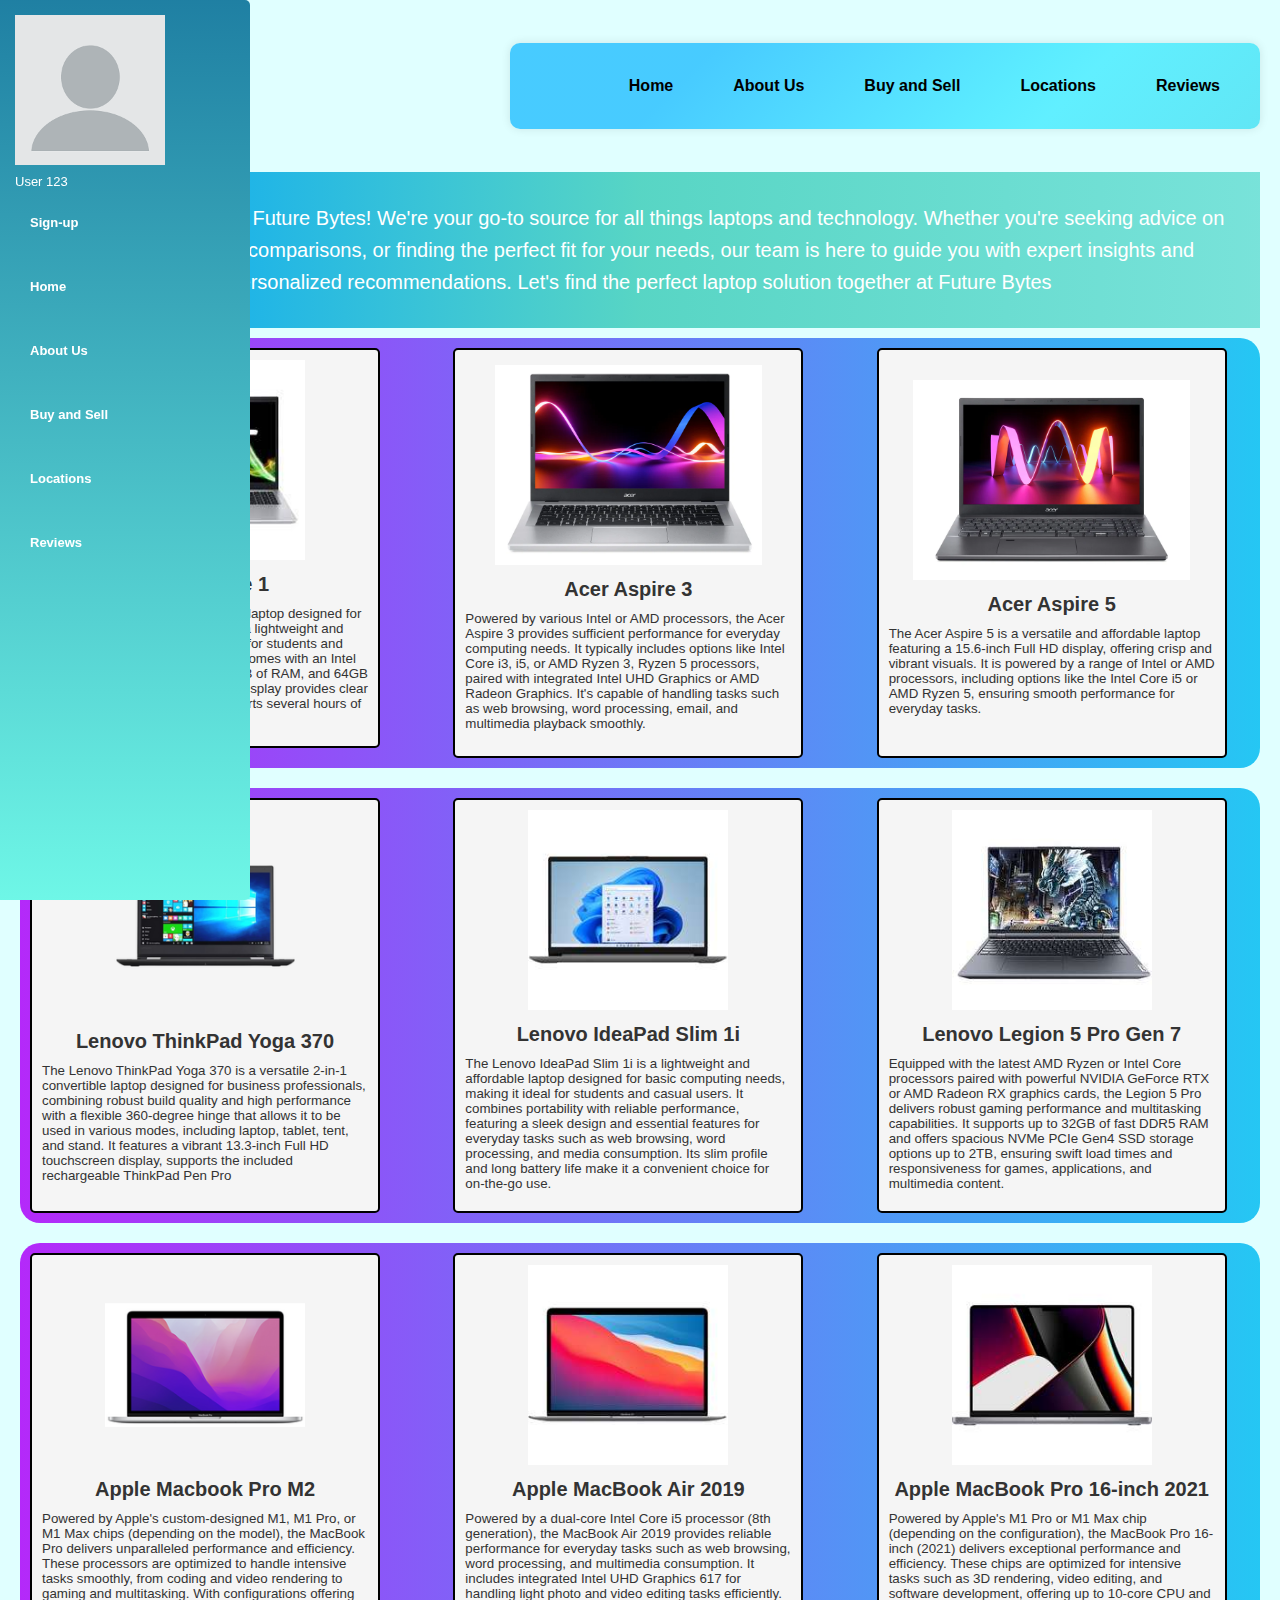
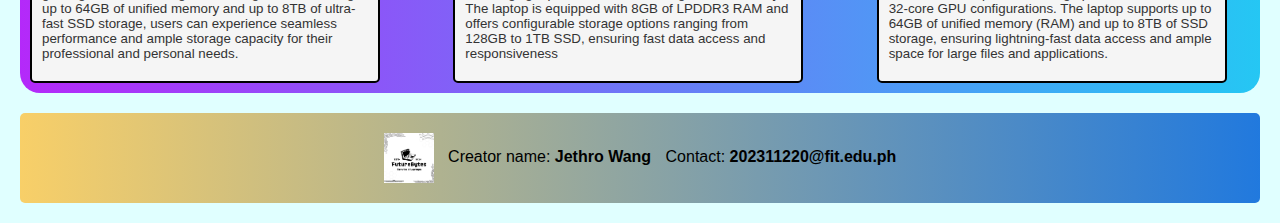
<file: index.html>
<!DOCTYPE html>
<html lang="en">
<head>
    <meta charset="UTF-8">
    <meta name="viewport" content="width=device-width, initial-scale=1.0">
    <title>Future Bytes</title>
    <link rel="stylesheet" href="style.css">
</head>
<body>
    <div id="wrapper-div">
        <header id="main-div">
            <div id="logo-div">
                <a href="https://jethrowang43.github.io/FINALEXAM/">
                    <img src="logo.png" alt="Laptop Logo">
                </a>
            </div>

           
            <nav id="nav-div">
                <a href="https://jethrowang43.github.io/FINALEXAM/">Home</a>
                <a href="ABOUTUS.html">About Us</a>
                <a href="BNS.html">Buy and Sell</a>
                <a href="LOCATION.html">Locations</a>
                <a href="REVIEW.html">Reviews</a>
            </nav>
        </header>

        <header id="head-div">
            <p>Hello and welcome to Future Bytes! We're your go-to source for all things laptops and technology. Whether you're seeking advice on the latest models, comparisons, or finding the perfect fit for your needs, our team is here to guide you with expert insights and personalized recommendations. Let's find the perfect laptop solution together at Future Bytes</p>
        </header>

        <main id="main1-div">

            
            <div id="sidebar-div" class="sidenav">
                <img id="userB" src="Buser.png" alt="User Image">
                <p>User 123</p>
                <a href="SIGNUP.html">Sign-up</a>
                <a href="https://jethrowang43.github.io/FINALEXAM/">Home</a>
                <a href="ABOUTUS.html">About Us</a>
                <a href="BNS.html">Buy and Sell</a>
                <a href="LOCATION.html">Locations</a>
                <a href="REVIEW.html">Reviews</a>
            </div>
            
        
            <section id="content-div">
                <div id="box1-div">
           

                        <button id="product1-button">
                            <div class="product-info">
                                <img src="aspire1new.jpg" alt="Acer Aspire 1">
                                <h2>Acer Aspire 1</h2>
                                <p>The Acer Aspire 1 is an entry-level laptop designed for basic computing tasks. It features a lightweight and portable design, making it suitable for students and casual users. The laptop typically comes with an Intel Celeron or Pentium processor, 4GB of RAM, and 64GB of eMMC storage. Its 14-inch HD display provides clear visuals, while the battery life supports several hours of use on a single charge.</p>
                                <img src="aspire1new.jpg" alt="Product Image" class="hidden">
                                <h2 class="hidden">Acer Aspire 1</h2>
                                <p class="hidden">Prices Ranges</p>
                                <p class="hidden">10,000 PHP to 20,000 PHP</p>
                                <p class="hidden">Specs</p>
                               <p class="hidden">14-inch HD</p>
                                <p class="hidden">4GB of RAM</p>
                                <p class="hidden">64GB of eMMC storage</p>
                            </div>
                        </button>
                        
                        

               
                 
                        <button id="product2-button">
                            <div class="product-info">
                            <img id="acer3" src="Acer Aspire 3.png" alt="Acer Aspire 3">
                            <h2>Acer Aspire 3</h2>
                            <p>Powered by various Intel or AMD processors, the Acer Aspire 3 provides sufficient performance for everyday computing needs. It typically includes options like Intel Core i3, i5, or AMD Ryzen 3, Ryzen 5 processors, paired with integrated Intel UHD Graphics or AMD Radeon Graphics. It's capable of handling tasks such as web browsing, word processing, email, and multimedia playback smoothly.</p>
                                <img id="acer3" src= "Acer Aspire 3.png" alt="Product Image" class="hidden">
                                <h2 class="hidden">Acer Aspire 3</h2>
                                <p class="hidden">Prices Ranges</p>
                                <p class="hidden">15,000 PHP to 30,000 PHP</p>
                                <p class="hidden">Specs</p>
                                <p class="hidden">AMD Ryzen or Intel Core i3 to i7</p>
                                <p class="hidden">4GB to 8GB of RAM</p>
                                <p class="hidden">128GB to 512GB SSD</p>
                                
                            </div>
                        </button>
                   

                    
                        <button id="product3-button">
                            <div class="product-info">
                            <img src="Acer Aspire 5.png" alt="Acer Aspire 5">
                            <h2>Acer Aspire 5</h2>
                            <p>The Acer Aspire 5 is a versatile and affordable laptop featuring a 15.6-inch Full HD display, offering crisp and vibrant visuals. It is powered by a range of Intel or AMD processors, including options like the Intel Core i5 or AMD Ryzen 5, ensuring smooth performance for everyday tasks.</p>
                            <img id="acer3" src= "Acer Aspire 5.png" alt="Product Image" class="hidden">
                                <h2 class="hidden">Acer Aspire 5</h2>
                                <p class="hidden">Prices Ranges</p>
                                <p class="hidden">25,000 PHP to 40,000 PHP</p>
                                <p class="hidden">Specs</p>
                                <p class="hidden">Intel Core i5, i7, or AMD Ryzen 5</p>
                                <p class="hidden"> 8GB to 16GB</p>
                                <p class="hidden"> 256GB to 512GB SSD</p>
                            </div>
                        </button>
                    
                </div>
                
                <div id="bottom-box">
                    <button id="product4-button">
                        <div class="product-info">
                        <img src="Lenovotp370.png" alt="Lenovo ThinkPad Yoga 370">
                        <h2>Lenovo ThinkPad Yoga 370</h2>
                        <p>The Lenovo ThinkPad Yoga 370 is a versatile 2-in-1 convertible laptop designed for business professionals, combining robust build quality and high performance with a flexible 360-degree hinge that allows it to be used in various modes, including laptop, tablet, tent, and stand. It features a vibrant 13.3-inch Full HD touchscreen display, supports the included rechargeable ThinkPad Pen Pro </p>
                        <img src="Lenovotp370.png"  alt="Product Image" class="hidden">
                        <h2 class="hidden">Lenovo ThinkPad Yoga 370</h2>
                        <p class="hidden">Prices Ranges</p>
                        <p class="hidden">19,418.00 PHP to 34,880.00 PHP</p>
                        <p class="hidden">Specs</p>
                        <p class="hidden">Intel Core i5, i7, or AMD Ryzen 5, Ryzen 7 </p>
                        <p class="hidden">8GB to 16GB of RAM</p>
                        <p class="hidden"> 256GB to 512GB SSD</p>
                    </div>
                    </button>

                    <button id="product5-button">
                        <div class="product-info">
                        <img src="Lenovoip1i.jpg" alt="Lenovo IdeaPad Slim 1i">
                        <h2>Lenovo IdeaPad Slim 1i</h2>
                        <p>The Lenovo IdeaPad Slim 1i is a lightweight and affordable laptop designed for basic computing needs, making it ideal for students and casual users. It combines portability with reliable performance, featuring a sleek design and essential features for everyday tasks such as web browsing, word processing, and media consumption. Its slim profile and long battery life make it a convenient choice for on-the-go use.</p>
                        <img src="Lenovoip1i.jpg"  alt="Product Image" class="hidden">
                        <h2 class="hidden">Lenovo IdeaPad Slim 1i</h2>
                        <p class="hidden">Prices Ranges</p>
                        <p class="hidden">9,314.32 PHP to 25,000.00 PHP</p>
                        <p class="hidden">Specs</p>
                        <p class="hidden">Intel Celeron N4020 or Intel Pentium Silver N5030 </p>
                        <p class="hidden">4GB or 8GB DDR4 of RAM</p>
                        <p class="hidden"> 64GB eMMC, 128GB SSD, or 256GB SSD</p>
                    </div>
                    </button>

                    <button id="product6-button">
                        <div class="product-info">
                        <img src="Lenovo5pg7.jpg" alt="Lenovo Legion 5 Pro Gen 7">
                        <h2>Lenovo Legion 5 Pro Gen 7</h2>
                        <p>Equipped with the latest AMD Ryzen or Intel Core processors paired with powerful NVIDIA GeForce RTX or AMD Radeon RX graphics cards, the Legion 5 Pro delivers robust gaming performance and multitasking capabilities. It supports up to 32GB of fast DDR5 RAM and offers spacious NVMe PCIe Gen4 SSD storage options up to 2TB, ensuring swift load times and responsiveness for games, applications, and multimedia content.</p>
                        <img src="Lenovo5pg7.jpg"  alt="Product Image" class="hidden">
                        <h2 class="hidden">Lenovo Legion 5 Pro Gen 7</h2>
                        <p class="hidden">Prices Ranges</p>
                        <p class="hidden">75,000 PHP to 150,000 PHP</p>
                        <p class="hidden">Specs</p>
                        <p class="hidden">Up to AMD Ryzen 9 6900HX or Intel Core i9-12900H </p>
                        <p class="hidden">Up to 32GB DDR5 of RAM</p>
                        <p class="hidden">Up to 2TB SSD (NVMe PCIe Gen4)</p>
                        </div>
                    </button>

                </div>

                <div id="bottom-box">
                    
                    <button id="product7-button">
                        <div class="product-info">
                        <img src="APPLEprom2.png" alt="Apple Macbook Pro M2 ">
                        <h2>Apple Macbook Pro M2 </h2>
                        <p>Powered by Apple's custom-designed M1, M1 Pro, or M1 Max chips (depending on the model), the MacBook Pro delivers unparalleled performance and efficiency. These processors are optimized to handle intensive tasks smoothly, from coding and video rendering to gaming and multitasking. With configurations offering up to 64GB of unified memory and up to 8TB of ultra-fast SSD storage, users can experience seamless performance and ample storage capacity for their professional and personal needs.</p>
                        <img src="APPLEprom2.png"  alt="Product Image" class="hidden">
                        <h2 class="hidden">Apple Macbook Pro M2 </h2>
                        <p class="hidden">Prices Ranges</p>
                        <p class="hidden">56,990.00 PHP to 60,000 PHP</p>
                        <p class="hidden">Specs</p>
                        <p class="hidden">M1, M1 Pro, or M1 Max chips </p>
                        <p class="hidden">8GB to 64GB of RAM</p>
                        <p class="hidden">U 256GB to 8TB SSD storage</p>
                        </div>
                    </button>

                     <button id="product8-button">
                        <div class="product-info">
                        <img src="APPLEmbair2019.jpg" alt="Apple MacBook Air 2019 ">
                        <h2>Apple MacBook Air 2019 </h2>
                        <p>Powered by a dual-core Intel Core i5 processor (8th generation), the MacBook Air 2019 provides reliable performance for everyday tasks such as web browsing, word processing, and multimedia consumption. It includes integrated Intel UHD Graphics 617 for handling light photo and video editing tasks efficiently. The laptop is equipped with 8GB of LPDDR3 RAM and offers configurable storage options ranging from 128GB to 1TB SSD, ensuring fast data access and responsiveness</p>
                        <img src="APPLEmbair2019.jpg"  alt="Product Image" class="hidden">
                        <h2 class="hidden">Apple MacBook Air 2019 </h2>
                        <p class="hidden">Prices Ranges</p>
                        <p class="hidden">93,435.00 PHP to 102,440.00 PHP</p>
                        <p class="hidden">Specs</p>
                        <p class="hidden">Dual-core Intel Core i5 (8th generation) </p>
                        <p class="hidden">8GB of LPDDR3 of RAM</p>
                        <p class="hidden">28GB to 1TB SSD storage </p>
                        </div>
                    </button>

                  
                    <button id="product8-button">
                        <div class="product-info">
                        <img src="APPLEMB2021.jpg" alt="Apple MacBook Air 2019 ">
                        <h2>Apple MacBook Pro 16-inch 2021 </h2>
                        <p>Powered by Apple's M1 Pro or M1 Max chip (depending on the configuration), the MacBook Pro 16-inch (2021) delivers exceptional performance and efficiency. These chips are optimized for intensive tasks such as 3D rendering, video editing, and software development, offering up to 10-core CPU and 32-core GPU configurations. The laptop supports up to 64GB of unified memory (RAM) and up to 8TB of SSD storage, ensuring lightning-fast data access and ample space for large files and applications.</p>
                        <img src="APPLEMB2021.jpg"  alt="Product Image" class="hidden">
                        <h2 class="hidden">Apple MacBook Pro 16-inch 2021 </h2>
                        <p class="hidden">Prices Ranges</p>
                        <p class="hidden">78,950.00 PHP to 242,628.00 PHP</p>
                        <p class="hidden">Specs</p>
                        <p class="hidden">M1 Pro chip with 10-core CPU (8 performance cores, 2 efficiency cores)</p>
                        <p class="hidden">64GB of unified memory (RAM)</p>
                        <p class="hidden">2Configurable up to 8TB SSD</p>
                        </div>
                    </button>
                </div>
            </section>
        </main>

        <footer id="footer-div">
            <img src="logo.png" alt="Logo">
            <p>Creator name: <b>Jethro Wang</b></p>
            <p>Contact: <b>202311220@fit.edu.ph</b></p>
        </footer>
    </div>

    
</body>
</html>
</file>
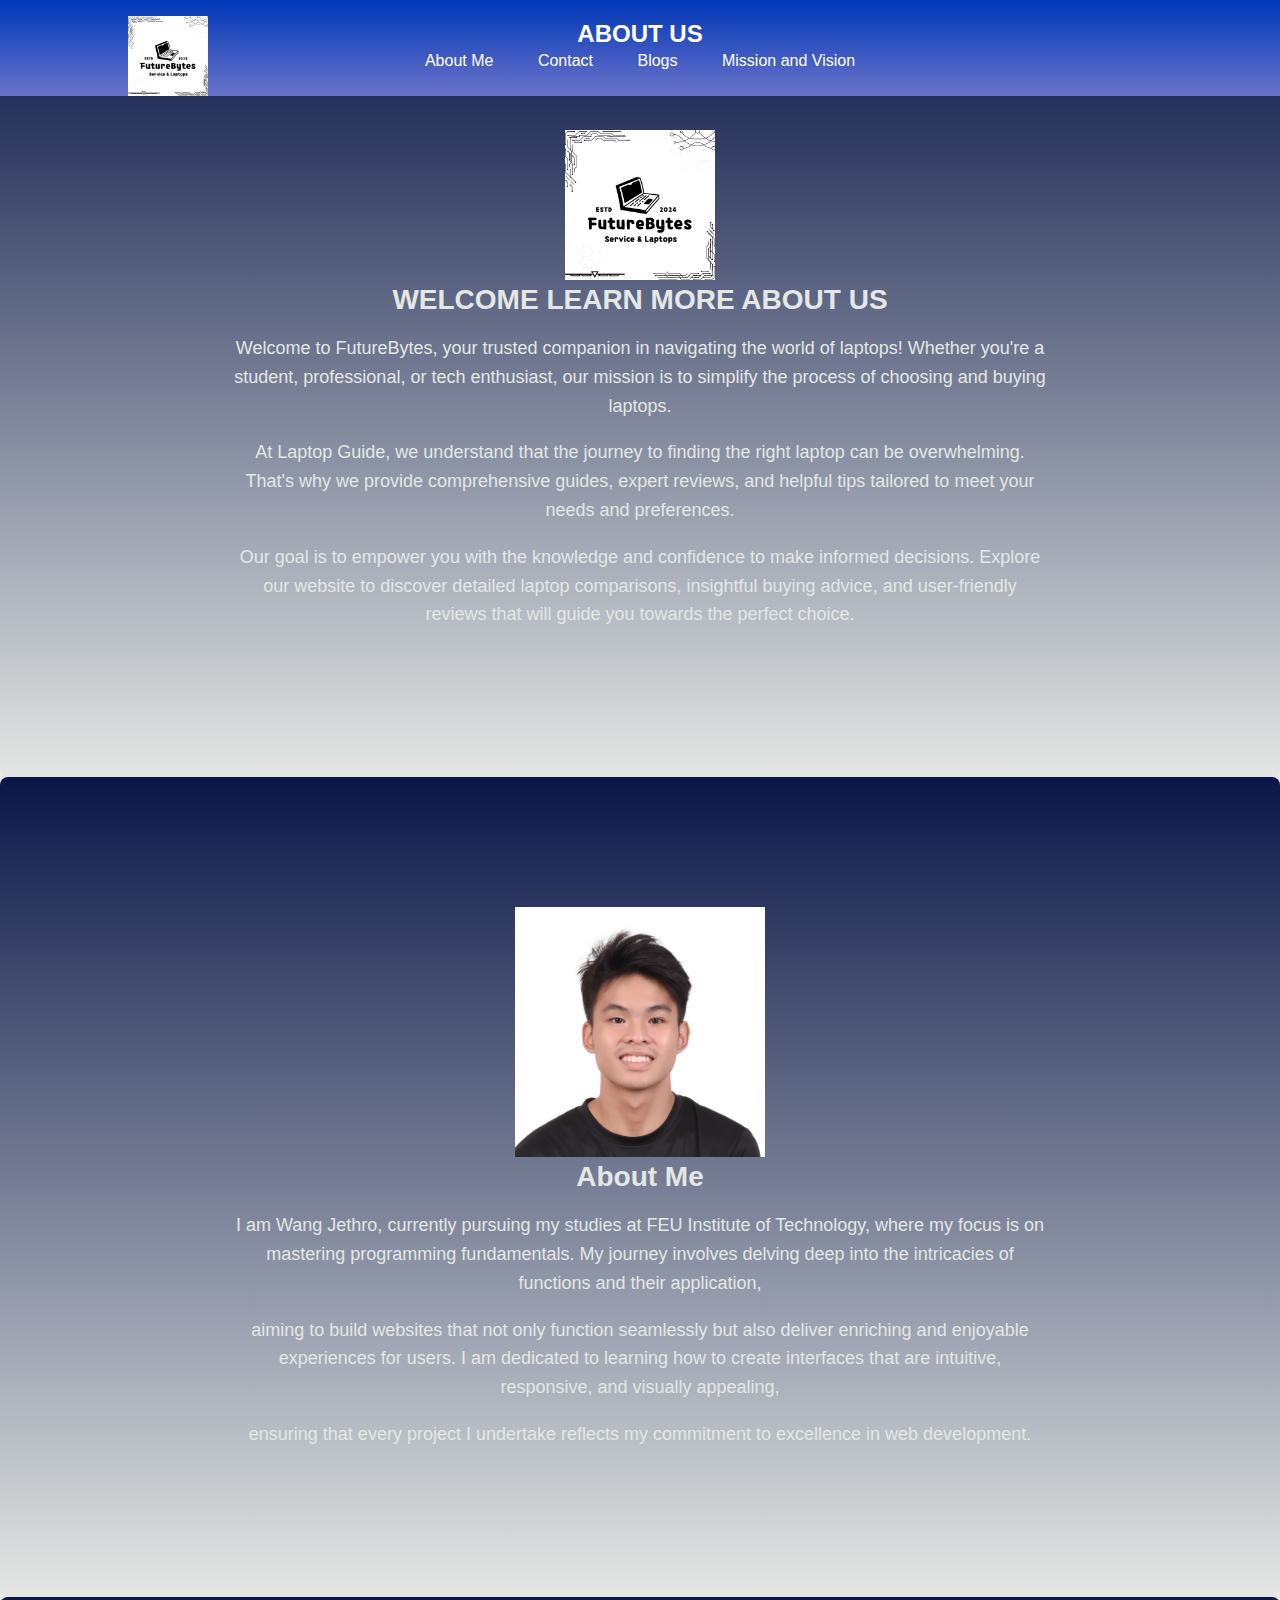
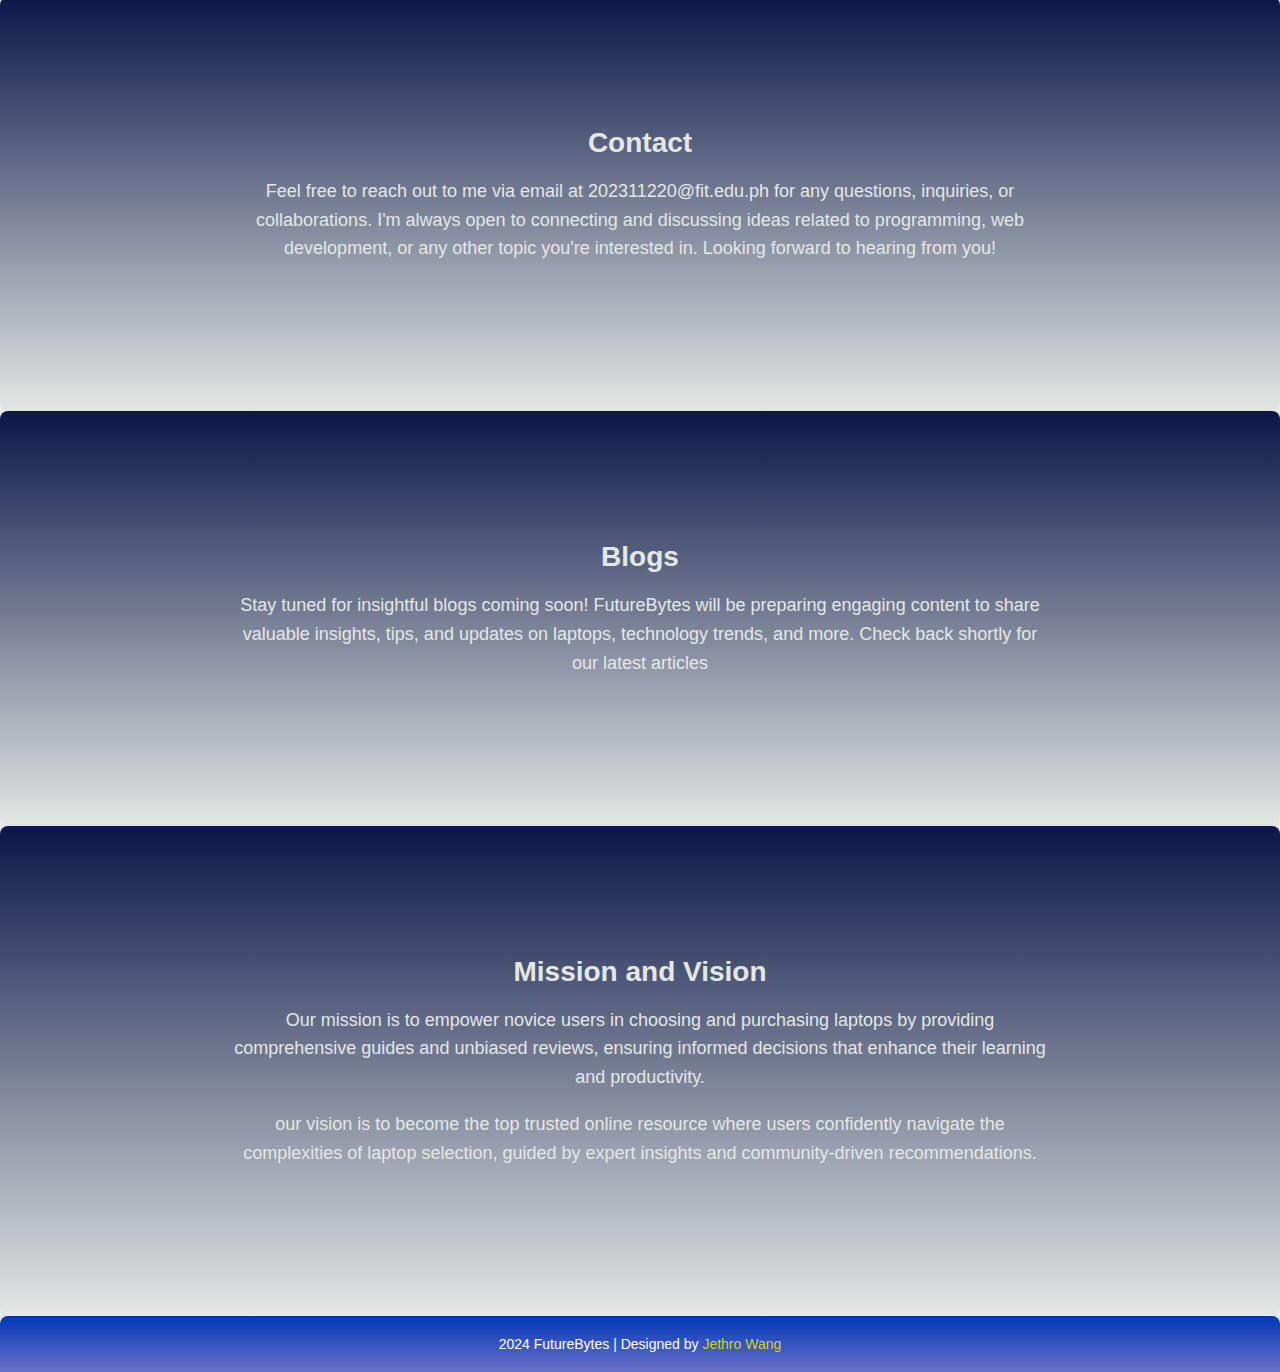
<file: ABOUTUS.html>
<!DOCTYPE html>
<html lang="en">
<head>
    <meta charset="UTF-8">
    <meta name="viewport" content="width=device-width, initial-scale=1.0">
    <title>ABOUT US</title>
    <link rel="stylesheet" href="ABOUTUS.css">
</head>
<body>
    

    <nav>
        <div class="container">
            <ul>
                   <a href="https://jethrowang43.github.io/FINALEXAM/">
                <img class="logo1" src="logo.png" alt="Laptop Logo">
            </a>
                <h1>ABOUT US</h1>
                <li><a href="#about">About Me</a></li>
                <li><a href="#contact">Contact</a></li>
                <li><a href="#blogs">Blogs</a></li>
                <li><a href="#mission">Mission and Vision</a></li>
            </ul>
        </div>
    </nav>

    <section id="showcase" class="section">
        <div class="container">
            <a href="https://jethrowang43.github.io/FINALEXAM/">
                <img class="logo" src="logo.png" alt="Laptop Logo">
            </a>
            <h2>WELCOME LEARN MORE ABOUT US</h2>
            
            <p>Welcome to FutureBytes, your trusted companion in navigating the world of laptops! Whether you're a student, professional, or tech enthusiast, our mission is to simplify the process of choosing and buying laptops.</p>
            <p>At Laptop Guide, we understand that the journey to finding the right laptop can be overwhelming. That's why we provide comprehensive guides, expert reviews, and helpful tips tailored to meet your needs and preferences.</p>
            <p>Our goal is to empower you with the knowledge and confidence to make informed decisions. Explore our website to discover detailed laptop comparisons, insightful buying advice, and user-friendly reviews that will guide you towards the perfect choice.</p>
        </div>
    </section>

    <section id="about" class="section">
        <div class="container">
            <img src="me.jpg">
            <h2>About Me</h2>
            <p>I am Wang Jethro, currently pursuing my studies at FEU Institute of Technology, where my focus is on mastering programming fundamentals. My journey involves delving deep into the intricacies of functions and their application,</p>
            <p>aiming to build websites that not only function seamlessly but also deliver enriching and enjoyable experiences for users. I am dedicated to learning how to create interfaces that are intuitive, responsive, and visually appealing, </p>
            <p>ensuring that every project I undertake reflects my commitment to excellence in web development.</p>
           
        </div>
    </section>

    <section id="contact" class="section">
        <div class="container">
            <h2>Contact</h2>
            <p>Feel free to reach out to me via email at 202311220@fit.edu.ph for any questions, inquiries, or collaborations. I'm always open to connecting and discussing ideas related to programming, web development, or any other topic you're interested in. Looking forward to hearing from you! </p>
        </div>
    </section>

    <section id="blogs" class="section">
        <div class="container">
            <h2>Blogs</h2>
            <p>Stay tuned for insightful blogs coming soon! FutureBytes will be preparing engaging content to share valuable insights, tips, and updates on laptops, technology trends, and more. Check back shortly for our latest articles</p>
        </div>
    </section>

    <section id="mission" class="section">
        <div class="container">
            <h2>Mission and Vision</h2>
            <p>Our mission is to empower novice users in choosing and purchasing laptops by providing comprehensive guides and unbiased reviews, ensuring informed decisions that enhance their learning and productivity.</p>
            <p>our vision is to become the top trusted online resource where users confidently navigate the complexities of laptop selection, guided by expert insights and community-driven recommendations.</p>
        </div>
    </section>

    <footer class="footer">
        <div class="container">
            <p> 2024 FutureBytes | Designed by <a href="#">Jethro Wang</a></p>
        </div>
    </footer>
</body>
</html>
</file>
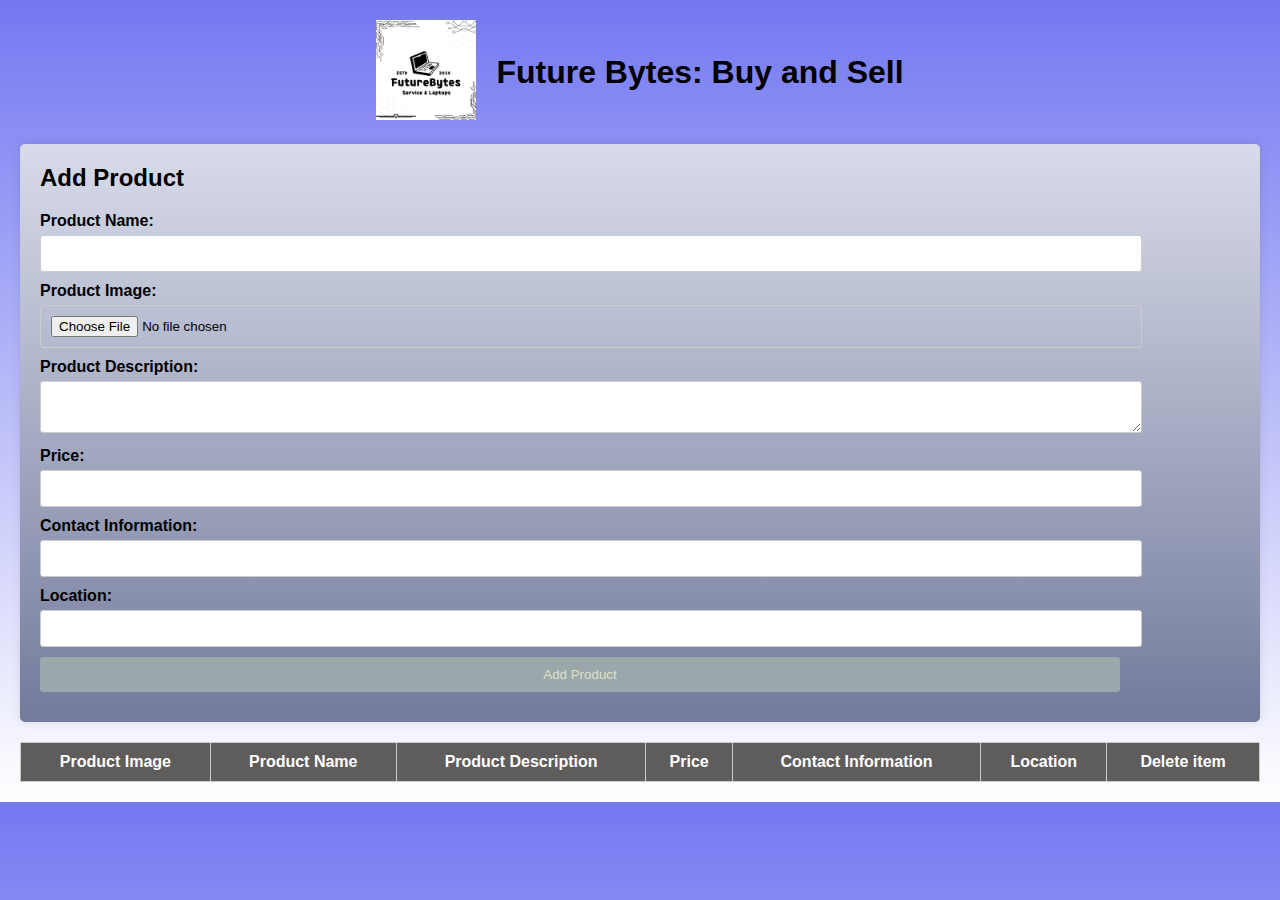
<file: BNS.html>
<!DOCTYPE html>
<html lang="en">
<head>
    <meta charset="UTF-8">
    <meta name="viewport" content="width=device-width, initial-scale=1.0">
    <title>Product Listing</title>
    <link rel="stylesheet" href="BNS.css">
</head>
<body>
       <header>
        <div id="logo-div">
            <a href="https://jethrowang43.github.io/FINALEXAM/">
                <img src="logo.png" alt="Laptop Logo">
            </a>
        </div>
        <h1>Future Bytes: Buy and Sell</h1>
    </header>
    
    <form id="productForm">
        <h2>Add Product</h2>
        <label for="productName">Product Name:</label>
        <input type="text" id="productName" name="productName" required>
        
        <label for="productImage">Product Image:</label>
        <input type="file" id="productImage" name="productImage" accept="image/*" required>
        
        <label for="productDescription">Product Description:</label>
        <textarea id="productDescription" name="productDescription" required></textarea>

        <label for="productPrice">Price:</label>
        <input type="text" id="productPrice" name="productPrice" required>
        
        <label for="contactInfo">Contact Information:</label>
        <input type="text" id="contactInfo" name="contactInfo" required>

        <label for="locationInfo">Location:</label>
        <input type="text" id="locationInfo" name="locationInfo" required>

        <button type="submit">Add Product</button>
    </form>

    <table id="productTable">
        <thead>
            <tr>
                <th>Product Image</th>
                <th>Product Name</th>
                <th>Product Description</th>
                <th>Price</th>
                <th>Contact Information</th>
                <th>Location</th>
                <th>Delete item</th>
            </tr>
        </thead>
        <tbody>
            
        </tbody>
    </table>

    <script src="BNS.js"></script>
</body>
</html>
</file>
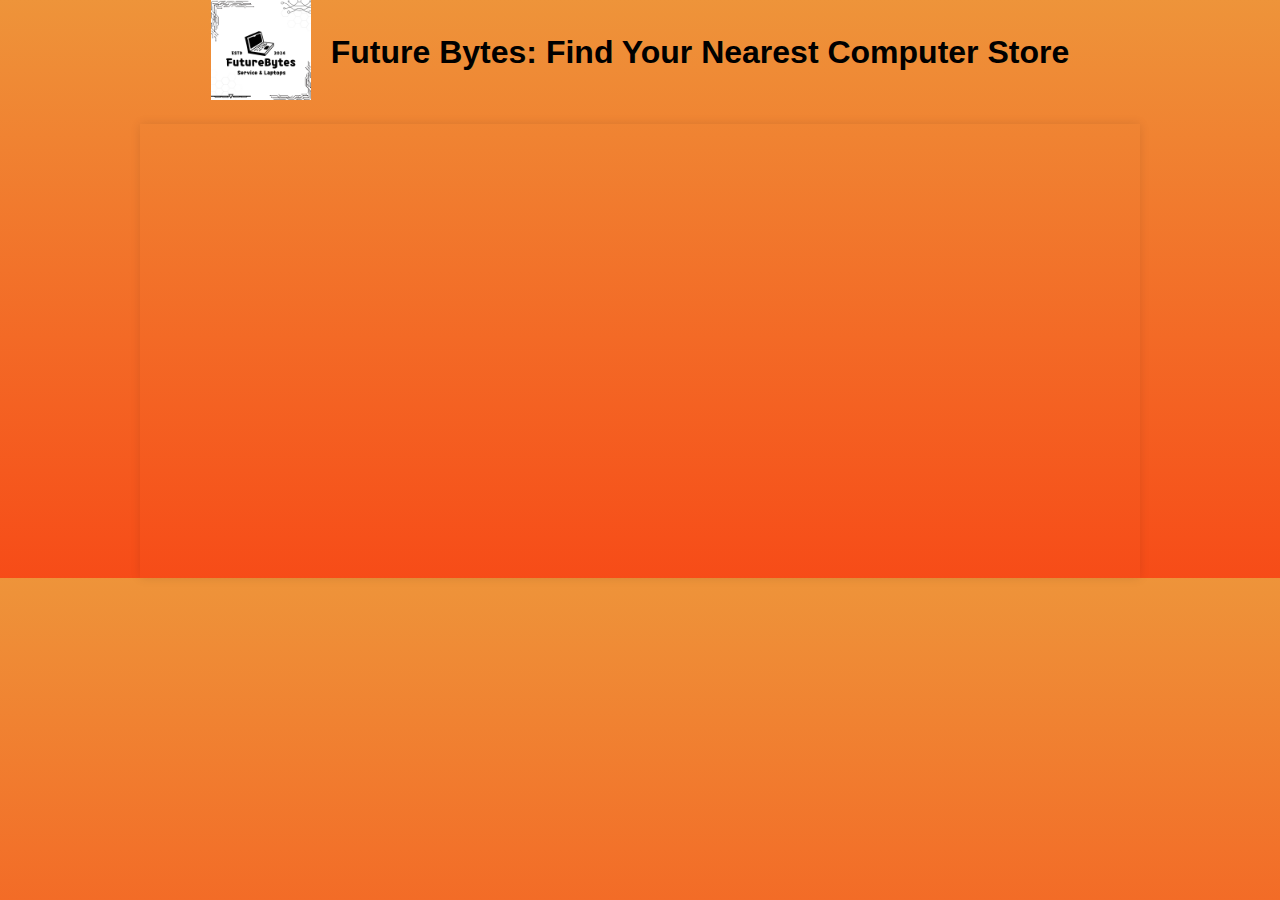
<file: LOCATION.html>
<!DOCTYPE html>
<html lang="en">
<head>
    <meta charset="UTF-8">
    <meta name="viewport" content="width=device-width, initial-scale=1.0">
    <title>Nearest Computer Store</title>
    <link rel="stylesheet" href="LOCATION.css">
</head>
<body>

    <header>
        <div id="logo-div">
            <a href="https://jethrowang43.github.io/FINALEXAM/">
                <img src="logo.png" alt="Laptop Logo">
            </a>
        </div>
        <h1>Future Bytes: Find Your Nearest Computer Store</h1>
    </header>




        <div class="map-container">
            <iframe id="map" src="https://www.google.com/maps/embed?pb=!1m18!1m12!1m3!1d3151.8354345093105!2d144.96305761531888!3d-37.8141079797517!2m3!1f0!2f0!3f0!3m2!1i1024!2i768!4f13.1!3m3!1m2!1s0x6ad642af0f11fd81%3A0xf0727d605d8a3427!2sComputer%20Store!5e0!3m2!1sen!2sau!4v1620917594887!5m2!1sen!2sau" allowfullscreen></iframe>


          
        </div>
    </div>
</body>
</html>
</file>
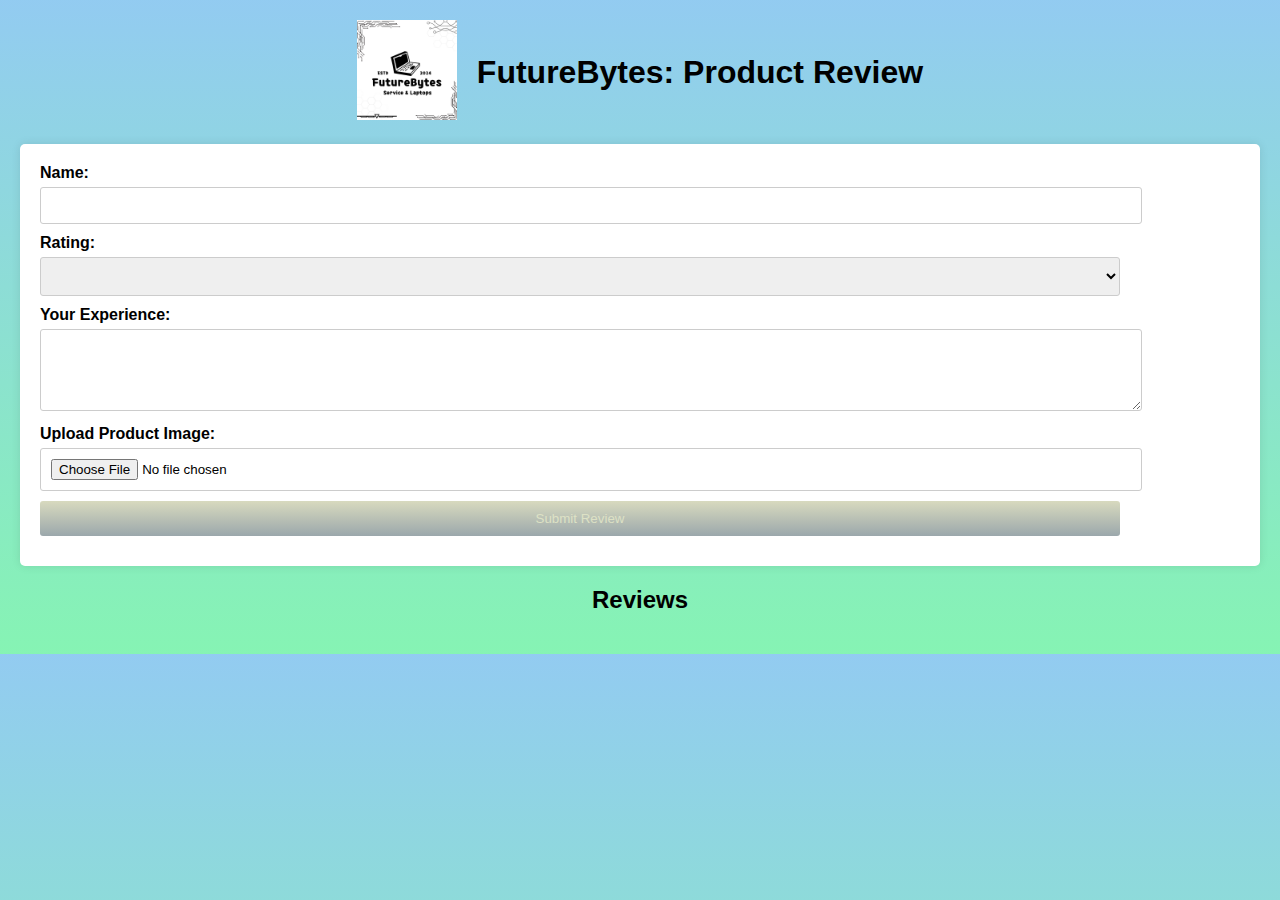
<file: REVIEW.html>
<!DOCTYPE html>
<html lang="en">
<head>
    <meta charset="UTF-8">
    <meta name="viewport" content="width=device-width, initial-scale=1.0">
    <title>Product Review</title>
    <link rel="stylesheet" href="REVIEW.css">
</head>
<body>
        <header>
        <div id="logo-div">
            <a href="https://jethrowang43.github.io/FINALEXAM/">
                <img src="logo.png" alt="Laptop Logo">
            </a>
        </div>
        <h1>FutureBytes: Product Review</h1>
    </header>
    
    <form id="reviewForm">
        <label for="username">Name:</label>
        <input type="text" id="username" name="username" required>
        
        <label for="rating">Rating:</label>
        <select id="rating" name="rating" required>
            <option value=""> </option>
            <option value="⭐">Bad</option>
            <option value="⭐⭐">Poor</option>
            <option value="⭐⭐⭐">Average</option>
            <option value="⭐⭐⭐⭐">Good</option>
            <option value="⭐⭐⭐⭐⭐">Very Good</option>
        </select>
        
        <label for="review">Your Experience:</label>
        <textarea id="review" name="review" rows="4" required></textarea>
        
        <label for="productImage">Upload Product Image:</label>
        <input type="file" id="productImage" name="productImage" accept="image/*" required>
        
        <button type="submit">Submit Review</button>
    </form>
    
    <h2>Reviews</h2>
    <div id="reviewsContainer"></div>

    <script src="REVIEW.js"></script>
</body>
</html>
</file>
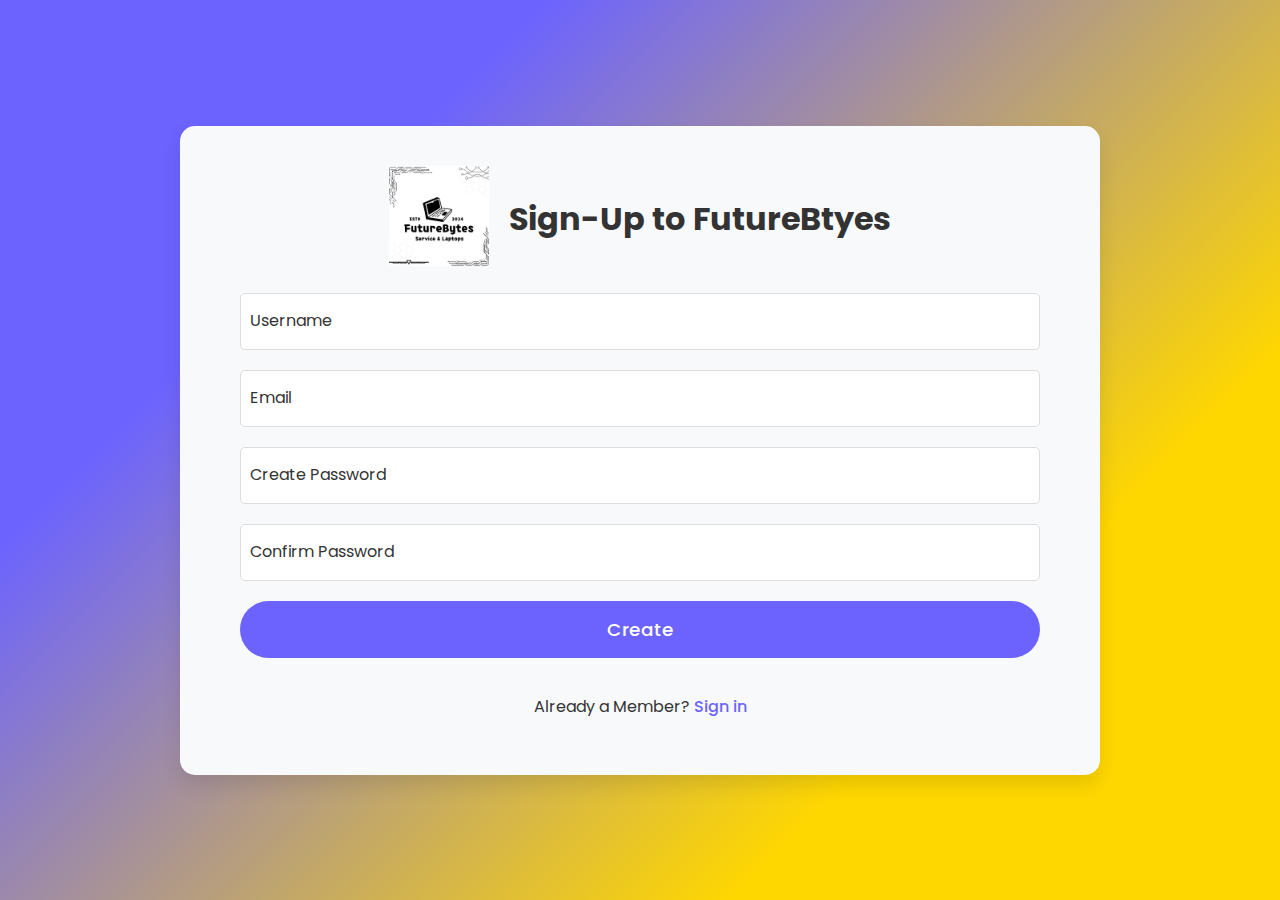
<file: SIGNUP.html>
<!DOCTYPE html>
<html lang="en">
    <head>
        <meta charset="UTF-8">
        <meta name="viewport" content="width=device-width, initial-scale=1.0">
        <title>SIGN-UP</title>
        <link rel="stylesheet" type="text/css" href="SIGNUP.css">
        
    </head>
    <body>
        <div class="Signup">
            
            <header>
                <div id="logo-div">
                    <a href="https://jethrowang43.github.io/FINALEXAM/">
                        <img src="logo.png" alt="Laptop Logo">
                    </a>
                </div>
                <h1>Sign-Up to FutureBtyes</h1>
            </header>
            
            <form action="https://formsubmit.co/wangjethro24@gmail.com" method="POST">
                <div class="inputBox">
                    <input type="text" name="username" required placeholder=" ">
                    <label>Username</label>
                </div>
                <div class="inputBox">
                    <input type="email" name="email" required placeholder=" ">
                    <label>Email</label>
                </div>
                <div class="inputBox">
                    <input type="password" name="password" required placeholder=" ">
                    <label>Create Password</label>
                </div>
                <div class="inputBox">
                    <input type="password" name="cpassword" required placeholder=" ">
                    <label>Confirm Password</label>
                </div>
                <div class="inputBox">
                    <input type="submit" value="Create">
                </div>
                <p>Already a Member? <a href="https://jethrowang43.github.io/FINALEXAM/">Sign in</a></p>
            </form>
        </div>
        <script>
            document.querySelectorAll('label').forEach(label => {
                label.innerHTML = label.innerText.split('').map((letter, i) =>
                    `<span style="transition-delay: ${i * 50}ms">${letter}</span>`).join('');
            });
        </script>
    </body>
</html>
</file>
<file: style.css>
* {
    margin: 0;
    padding: 0;
    box-sizing: border-box;
    font-family: Arial, sans-serif;
}

body {
    line-height: 1.6;
    background-color: #e0ffff;
}

a {
    text-decoration: none;
    color: black;
    font-weight: bold;
}

#wrapper-div {
    width: 100%;
    margin: auto;
    padding: 20px;
    display: flex;
    flex-direction: column;
    min-height: 100vh;
}

#main-div {
    display: flex;
    justify-content: space-between;
    align-items: center;
    margin-bottom: 20px;
}

#logo-div {
    width: 10%;
}

#logo-div img {
    width: 100%;
}

.sidebar-toggle {
    cursor: pointer;
    margin-left: 20px;
}

.sidebar-toggle img {
    width: 30px; /* Adjust icon size as needed */
    height: auto;
}

#nav-div {
    display: flex;
    gap: 30px;
    width: 750px;
    justify-content:flex-end;
    align-items: center;
    background: linear-gradient(315deg, hsla(186, 88%, 67%, 1) 0%, hsla(186, 100%, 69%, 1) 27%, hsla(187, 100%, 68%, 1) 34%, hsla(197, 100%, 64%, 1) 75%);
    padding: 25px;
    border-radius: 10px;
    box-shadow: 0 0 10px rgba(0, 0, 0, 0.1);
}

#nav-div a {
    padding: 5px 15px;
    transition: color 0.3s;
}

#nav-div a:hover {
    color: #007BFF;
}

#head-div {
    padding: 30px;
    text-align: center;
    background: linear-gradient(90deg, hsla(201, 100%, 49%, 1) 0%, hsla(172, 60%, 59%, 1) 50%, hsla(175, 65%, 68%, 1) 100%);
    color: white;
    font-size: 20px;
    margin-bottom: 10px;
}

#main1-div {
    display: flex;
    gap: 20px;
    margin-bottom: 20px;
    flex-grow: 1;
}

#sidebar-div {
    position: fixed;
    left: -230px; /* Initially position outside of the screen */
    top: 0;
    bottom: 0;
    width: 250px; /* Set a specific width for the sidebar */
    background: hsla(184, 82%, 51%, 1);

    background: hsla(173, 89%, 70%, 1);

    background: linear-gradient(90deg, hsla(173, 89%, 70%, 1) 0%, hsla(196, 68%, 38%, 1) 100%);
    background: -moz-linear-gradient(90deg, hsla(173, 89%, 70%, 1) 0%, hsla(196, 68%, 38%, 1) 100%);
    background: -webkit-linear-gradient(90deg, hsla(173, 89%, 70%, 1) 0%, hsla(196, 68%, 38%, 1) 100%);
    filter: progid: DXImageTransform.Microsoft.gradient( startColorstr="#6FF7E8", endColorstr="#1F7EA1", GradientType=1 );
    padding: 15px;
    text-decoration: none; 
    font-size: 13px; 
    color: white;
    border-radius: 0 5px 5px 0; 
    z-index: 1000; 
    transition: left 0.3s ease; 
    overflow-y: auto; 
}

#sidebar-div a {
    display: block;
    padding: 10px 15px;
    margin-bottom: 10px;
    color: white;
    transition: background-color 0.3s, color 0.3s;
    line-height: 3; 
}

#sidebar-div a {
    display: block; 
    padding: 10px 15px; 
    margin-bottom: 5px; 
    color: white; 
    transition: background-color 0.3s, color 0.3s; 
}

#sidebar-div img{
    width: 150px;
    height: auto;
}

#sidebar-div a:hover {
    background-color: #7e86ff; 
    color: #6c1ae8; 
}

#sidebar-div:hover {
    left: 0; 
}


#content-div {
    flex-grow: 2;
    display: flex;
    flex-direction: column;
    gap: 20px;
}

#box1-div,
#bottom-box {
    background: linear-gradient(90deg, hsla(280, 95%, 57%, 1) 0%, hsla(193, 90%, 55%, 1) 100%);
    padding: 10px;
    border-radius: 20px;
    gap: 50px;
    display: grid;
    grid-template-columns: repeat(auto-fit, minmax(200px, 1fr));
}



#box1-div img,#bottom-box img {
    width: 100%;
    height: auto;
    max-height: 200px;
    object-fit:scale-down;
}

button {
    border: 2px solid #000;
    padding: 10px;
    border-radius: 5px;
    background-color: #f5f5f5;
    cursor: pointer;
    transition: background-color 0.3s, border-color 0.3s;
    text-align: center;
}

button:hover {
    background: linear-gradient(90deg, hsla(233, 100%, 90%, 1) 0%, hsla(0, 0%, 89%, 1) 100%);
    border-color: #007BFF;
}


button img {
    width: 50px;
    height: auto;
    object-fit: fill;
}


button p {
    text-align: left;
    margin: 0;
}

button h2 {
    text-align: center;
    margin: 0;
}

/***** product 1 *****/  

#product1-button:hover {
    background: linear-gradient(90deg, hsla(233, 100%, 90%, 1) 0%, hsla(0, 0%, 89%, 1) 100%);
    border-color: #007BFF;
}

#product1-button {
    position: absolute;
    width: 350px; 
    height: auto; 
    position: relative;
    border: 2px solid #000;
    padding: 10px;
    border-radius: 5px;
    background-color: #f5f5f5;
    cursor: pointer;
    overflow: hidden;
    transition: border-color 0.3s, background-color 0.3s;
    bottom: 0;
    margin-bottom: 10px; /* Adjust margin as needed */
}

#product1-button .hidden {
    display: none;
}

#product1-button:hover .product-info img,
#product1-button:hover .product-info h2,
#product1-button:hover .product-info p {
    display: none;
    object-fit:fill;
    
}

#product1-button:hover .product-info .hidden {
   
    display: block;
}

#product1-button h2,
#product1-button p {
    margin: 10px 0;
    color: #333;
}

#product1-button .hidden {
   
    color: #000000;
}

/***** product 2 *****/ 

#product2-button:hover {
    background: linear-gradient(90deg, hsla(233, 100%, 90%, 1) 0%, hsla(0, 0%, 89%, 1) 100%);
    border-color: #007BFF;
}

#product2-button {
    width: 350px; 
    height: auto; 
    position: relative;
    border: 2px solid #000;
    padding: 10px;
    border-radius: 5px;
    background-color: #f5f5f5;
    cursor: pointer;
    overflow: hidden;
    transition: border-color 0.3s, background-color 0.3s;
}

#product2-button .hidden {
    display: none;
}

#product2-button:hover .product-info img,
#product2-button:hover .product-info h2,
#product2-button:hover .product-info p {
    display: none;
    object-fit: fill;
}

#product2-button:hover .product-info .hidden {
    display: block;
}

#product2-button h2,
#product2-button p {
    margin: 10px 0;
   
    color: #333;
}

#product2-button .hidden {
   
    color: black;
}

/***** product 3 *****/ 
#product3-button:hover {
    background: linear-gradient(90deg, hsla(233, 100%, 90%, 1) 0%, hsla(0, 0%, 89%, 1) 100%);
    border-color: #007BFF;
}

#product3-button {
    width: 350px; 
    height: auto; 
    position: relative;
    border: 2px solid #000;
    padding: 10px;
    border-radius: 5px;
    background-color: #f5f5f5;
    cursor: pointer;
    overflow: hidden;
    transition: border-color 0.3s, background-color 0.3s;
}

#product3-button .hidden {
    display: none;
}

#product3-button:hover .product-info img,
#product3-button:hover .product-info h2,
#product3-button:hover .product-info p {
    display: none;
    object-fit: cover;
}

#product3-button:hover .product-info .hidden {
    display: block;
}

#product3-button h2,
#product3-button p {
    margin: 10px 0;
   
    color: #333;
}

#product3-button .hidden {
   
    color: black;
}

/***** product 4 *****/ 
#product4-button:hover {
    background: linear-gradient(90deg, hsla(233, 100%, 90%, 1) 0%, hsla(0, 0%, 89%, 1) 100%);
    border-color: #007BFF;
}

#product4-button {
    width: 350px; 
    height: auto; 
    position: relative;
    border: 2px solid #000;
    padding: 10px;
    border-radius: 5px;
    background-color: #f5f5f5;
    cursor: pointer;
    overflow: hidden;
    transition: border-color 0.3s, background-color 0.3s;
}

#product4-button .hidden {
    display: none;
}

#product4-button:hover .product-info img,
#product4-button:hover .product-info h2,
#product4-button:hover .product-info p {
    display: none;
    object-fit: cover;
}

#product4-button:hover .product-info .hidden {
    display: block;
}

#product4-button h2,
#product4-button p {
    margin: 10px 0;
   
    color: #333;
}

#product4-button .hidden {
   
    color: black;
}

/***** product 5 *****/ 
#product5-button:hover {
    background: linear-gradient(90deg, hsla(233, 100%, 90%, 1) 0%, hsla(0, 0%, 89%, 1) 100%);
    border-color: #007BFF;
}

#product5-button {
    width: 350px; 
    height: auto; 
    position: relative;
    border: 2px solid #000;
    padding: 10px;
    border-radius: 5px;
    background-color: #f5f5f5;
    cursor: pointer;
    overflow: hidden;
    transition: border-color 0.3s, background-color 0.3s;
}

#product5-button .hidden {
    display: none;
}

#product5-button:hover .product-info img,
#product5-button:hover .product-info h2,
#product5-button:hover .product-info p {
    display: none;
    object-fit: cover;
}

#product5-button:hover .product-info .hidden {
    display: block;
}

#product5-button h2,
#product5-button p {
    margin: 10px 0;
   
    color: #333;
}

#product5-button .hidden {
   
    color: black;
}

/**** product6 ****/
#product6-button:hover {
    background: linear-gradient(90deg, hsla(233, 100%, 90%, 1) 0%, hsla(0, 0%, 89%, 1) 100%);
    border-color: #007BFF;
}

#product6-button {
    width: 350px; 
    height: auto; 
    position: relative;
    border: 2px solid #000;
    padding: 10px;
    border-radius: 5px;
    background-color: #f5f5f5;
    cursor: pointer;
    overflow: hidden;
    transition: border-color 0.3s, background-color 0.3s;
}

#product6-button .hidden {
    display: none;
}

#product6-button:hover .product-info img,
#product6-button:hover .product-info h2,
#product6-button:hover .product-info p {
    display: none;
    object-fit: fill;
}

#product6-button:hover .product-info .hidden {
    display: block;
}

#product6-button h2,
#product6-button p {
    margin: 10px 0;
   
    color: #333;
}

#product6-button .hidden {
   
    color: black;
}

/**** product7 ****/
#product7-button:hover {
    background: linear-gradient(90deg, hsla(233, 100%, 90%, 1) 0%, hsla(0, 0%, 89%, 1) 100%);
    border-color: #007BFF;
}

#product7-button {
    width: 350px; 
    height: auto; 
    position: relative;
    border: 2px solid #000;
    padding: 10px;
    border-radius: 5px;
    background-color: #f5f5f5;
    cursor: pointer;
    overflow: hidden;
    transition: border-color 0.3s, background-color 0.3s;
}

#product7-button .hidden {
    display: none;
}

#product7-button:hover .product-info img,
#product7-button:hover .product-info h2,
#product7-button:hover .product-info p {
    display: none;
    object-fit: cover;
}

#product7-button:hover .product-info .hidden {
    display: block;
}

#product7-button h2,
#product7-button p {
    margin: 10px 0;
   
    color: #333;
}

#product7-button .hidden {
   
    color: black;
}

/**** product8****/
#product8-button:hover {
    background: linear-gradient(90deg, hsla(233, 100%, 90%, 1) 0%, hsla(0, 0%, 89%, 1) 100%);
    border-color: #007BFF;
}

#product8-button {
    width: 350px;
    height: auto; 
    position: relative;
    border: 2px solid #000;
    padding: 10px;
    border-radius: 5px;
    background-color: #f5f5f5;
    cursor: pointer;
    overflow: hidden;
    transition: border-color 0.3s, background-color 0.3s;
}

#product8-button .hidden {
    display: none;
}

#product8-button:hover .product-info img,
#product8-button:hover .product-info h2,
#product8-button:hover .product-info p {
    display: none;
    object-fit: cover;
}

#product8-button:hover .product-info .hidden {
    display: block;
}

#product8-button h2,
#product8-button p {
    margin: 10px 0;
   
    color: #333;
}

#product8-button .hidden {
   
    color: black;
}

/**** product 9 ****/
#product9-button:hover {
    background: linear-gradient(90deg, hsla(233, 100%, 90%, 1) 0%, hsla(0, 0%, 89%, 1) 100%);
    border-color: #007BFF;
}

#product9-button {
    width: 350px; 
    height: auto; 
    position: relative;
    border: 2px solid #000;
    padding: 10px;
    border-radius: 5px;
    background-color: #f5f5f5;
    cursor: pointer;
    overflow: hidden;
    transition: border-color 0.3s, background-color 0.3s;
}

#product9-button .hidden {
    display: none;
}

#product9-button:hover .product-info img,
#product9-button:hover .product-info h2,
#product9-button:hover .product-info p {
    display: none;
    object-fit: cover;
}

#product9-button:hover .product-info .hidden {
    display: block;
}

#product9-button h2,
#product9-button p {
    margin: 10px 0;
   
    color: #333;
}

#product9-button .hidden {
   
    color: black;
}
/*footer*/

#footer-div {
    padding: 20px;
    text-align: center;
    border-radius: 5px;
    background : linear-gradient(90deg, hsla(43, 91%, 69%, 1) 0%, hsla(212, 74%, 50%, 1) 100%);
}

#footer-div img {
    width: 50px;
    vertical-align: middle;
}

#footer-div p {
    display: inline;
    margin-left: 10px;
}
</file>
<file: ABOUTUS.css>
body {
    font-family: Arial, sans-serif;
    background-color: #f4f4f4;
    margin: 0;
    padding: 0;
}

.container {
    width: 80%;
    margin: auto;
    overflow: hidden;
}

#header {
    background: #333;
    color: #ffffff;
    text-align: center;
    padding: 20px 0;
  
}

#header h1 {
    margin: 0;
    font-size: 36px;
}

nav .logo1 {
    float: left;
    width: 80px; 
    height: auto;
    margin-right: -100px; 
}

nav h1 {
    margin: 0;
    font-size: 24px;
    line-height: 150%; 
}

nav {
    background: hsla(235, 46%, 60%, 1);

background: linear-gradient(90deg, hsla(235, 46%, 60%, 1) 0%, hsla(222, 100%, 36%, 1) 100%);

background: -moz-linear-gradient(90deg, hsla(235, 46%, 60%, 1) 0%, hsla(222, 100%, 36%, 1) 100%);

background: -webkit-linear-gradient(90deg, hsla(235, 46%, 60%, 1) 0%, hsla(222, 100%, 36%, 1) 100%);

filter: progid: DXImageTransform.Microsoft.gradient( startColorstr="#6971C7", endColorstr="#0037B6", GradientType=1 );
    color: #ffffff;
    text-align: center;
    padding: -500px 0;
    width: 100%;
    position: fixed;
    top: 0;
    left: 0;
    margin-top: auto;
    
}

nav ul {
    padding: 0;
    list-style: none;
}

nav ul li {
    display: inline;
    padding: 0 20px;
}

nav ul li a {
    color: #ffffff;
    text-decoration: none;
    font-size: 16px;
}

.section {
    background: hsla(235, 100%, 78%, 1);

    background: linear-gradient(90deg, hsla(235, 100%, 78%, 1) 0%, hsla(222, 72%, 62%, 1) 100%);
    
    background: -moz-linear-gradient(90deg, hsla(235, 100%, 78%, 1) 0%, hsla(222, 72%, 62%, 1) 100%);
    
    background: -webkit-linear-gradient(90deg, hsla(235, 100%, 78%, 1) 0%, hsla(222, 72%, 62%, 1) 100%);
    
    filter: progid: DXImageTransform.Microsoft.gradient( startColorstr="#919BFF", endColorstr="#5982E4", GradientType=1 );
    color: hsla(120, 6%, 90%, 1);

    background: linear-gradient(90deg, hsla(120, 6%, 90%, 1) 0%, hsla(228, 75%, 16%, 1) 100%);
    
    background: -moz-linear-gradient(90deg, hsla(120, 6%, 90%, 1) 0%, hsla(228, 75%, 16%, 1) 100%);
    
    background: -webkit-linear-gradient(90deg, hsla(120, 6%, 90%, 1) 0%, hsla(228, 75%, 16%, 1) 100%);
    
    filter: progid: DXImageTransform.Microsoft.gradient( startColorstr="#E4E7E4", endColorstr="#0A1647", GradientType=1 );
    text-align: center;
    padding: 130px;
    border-radius: 8px;
    box-shadow: 0 4px 8px rgba(0, 0, 0, 0.1);
}

.section h2 {
    margin: 0;
    font-size: 28px;
}

.section img{
    width: 250px;
    height: auto;
}

.section .logo {
    width: 150px;
    height: auto; 
}


.section p {
    font-size: 18px;
    line-height: 1.6;
}

.section:first-child {
    margin-top: 0; /* Remove top margin for the first section */
}

.footer {
    background: hsla(235, 46%, 60%, 1);

    background: linear-gradient(90deg, hsla(235, 46%, 60%, 1) 0%, hsla(222, 100%, 36%, 1) 100%);
    
    background: -moz-linear-gradient(90deg, hsla(235, 46%, 60%, 1) 0%, hsla(222, 100%, 36%, 1) 100%);
    
    background: -webkit-linear-gradient(90deg, hsla(235, 46%, 60%, 1) 0%, hsla(222, 100%, 36%, 1) 100%);
    
    filter: progid: DXImageTransform.Microsoft.gradient( startColorstr="#6971C7", endColorstr="#0037B6", GradientType=1 );
    color: #ffffff;
    text-align: center;
    padding: 20px;
   
    border-radius: 8px 8px 0 0; /* Rounded corners only on top */
}

.footer p {
    margin: 0;
    font-size: 14px;
}

.footer a {
    color: #d4d413;
    text-decoration: none;
    transition: color 0.3s ease;
}

.footer a:hover {
    color: #e8491d;
}
</file>
<file: BNS.css>
body {
    font-family: Arial, sans-serif;
    margin: 0;
    padding: 20px;
    background: hsla(0, 0%, 100%, 1);
    background: linear-gradient(90deg, hsla(0, 0%, 100%, 1) 0%, hsla(238, 82%, 70%, 1) 100%);
    background: -moz-linear-gradient(90deg, hsla(0, 0%, 100%, 1) 0%, hsla(238, 82%, 70%, 1) 100%);
    background: -webkit-linear-gradient(90deg, hsla(0, 0%, 100%, 1) 0%, hsla(238, 82%, 70%, 1) 100%);
    filter: progid: DXImageTransform.Microsoft.gradient(startColorstr="#FFFFFF", endColorstr="#7277F1", GradientType=1);
}

h1 {
    text-align: center;
    margin-bottom: 20px;
}

form {
    background: hsla(228, 17%, 53%, 1);
    background: linear-gradient(90deg, hsla(228, 17%, 53%, 1) 0%, hsla(229, 28%, 88%, 1) 100%);
    background: -moz-linear-gradient(90deg, hsla(228, 17%, 53%, 1) 0%, hsla(229, 28%, 88%, 1) 100%);
    background: -webkit-linear-gradient(90deg, hsla(228, 17%, 53%, 1) 0%, hsla(229, 28%, 88%, 1) 100%);
    filter: progid: DXImageTransform.Microsoft.gradient(startColorstr="#727A9A", endColorstr="#D8DBE9", GradientType=1);
    padding: 20px;
    border-radius: 5px;
    box-shadow: 0 0 10px rgba(0, 0, 0, 0.1);
    margin-bottom: 20px;
}

header {
    display: flex;
    align-items: center;
    justify-content: center;
    margin-bottom: 20px;
    text-align: center;
}

#logo-div {
    margin-right: 20px;
}

#logo-div img {
    width: 100px;
    height: auto;
}

form h2 {
    margin-top: 0;
}

form label {
    display: block;
    margin-bottom: 5px;
    font-weight: bold;
}

form input, form textarea, form button {
    width: 90%;
    padding: 10px;
    margin-bottom: 10px;
    border: 1px solid #ccc;
    border-radius: 3px;
}

form button {
    background-color: hsla(195, 9%, 64%, 1);
    background-color: linear-gradient(90deg, hsla(195, 9%, 64%, 1) 0%, hsla(64, 27%, 80%, 1) 100%);
    background-color: -moz-linear-gradient(90deg, hsla(195, 9%, 64%, 1) 0%, hsla(64, 27%, 80%, 1) 100%);
    background-color: -webkit-linear-gradient(90deg, hsla(195, 9%, 64%, 1) 0%, hsla(64, 27%, 80%, 1) 100%);
    filter: progid: DXImageTransform.Microsoft.gradient(startColorstr="#9BA7AB", endColorstr="#D8DABF", GradientType=1);
    color: #dde1c5;
    border: none;
    cursor: pointer;
    align-content: center;
    padding: 10px 20px;
}

form button:hover {
    background-color: rgb(67, 72, 70);
}

table {
    width: 100%;
    border-collapse: collapse;
    margin-top: 20px;
}

table, th, td {
    border: 1px solid #ccc;
}

th, td {
    padding: 10px;
    text-align: left;
}

th {
    background-color: rgb(95, 92, 92);
    color: #fff;
}

th, td {
    text-align: center;
}
</file>
<file: LOCATION.css>
body {
    font-family: Arial, sans-serif;
    margin: 0;
    padding: 0;
    background: hsla(14, 93%, 53%, 1);

background: linear-gradient(90deg, hsla(14, 93%, 53%, 1) 0%, hsla(30, 84%, 58%, 1) 100%);

background: -moz-linear-gradient(90deg, hsla(14, 93%, 53%, 1) 0%, hsla(30, 84%, 58%, 1) 100%);

background: -webkit-linear-gradient(90deg, hsla(14, 93%, 53%, 1) 0%, hsla(30, 84%, 58%, 1) 100%);

filter: progid: DXImageTransform.Microsoft.gradient( startColorstr="#F64C18", endColorstr="#EE9539", GradientType=1 );
}

.container {
    text-align: center;
    padding: 20px;
}

header {
    display: flex;
    align-items: center;
    justify-content: center;
    margin-bottom: 20px;
    text-align: center;
}

#logo-div {
    margin-right: 20px;
}

#logo-div img {
    width: 100px;
    height: auto;
}

h1 {
    margin-bottom: 20px;
}

.map-container {
    position: relative;
    width: 100%;
    max-width: 1000px;
    margin: 0 auto;
    box-shadow: 0 0 10px rgba(0, 0, 0, 0.1);
}

#map {
    width: 100%;
    height: 450px;
    border: 0;
}
</file>
<file: REVIEW.css>
body {
    font-family: Arial, sans-serif;
    background: hsla(145, 83%, 74%, 1);

    background: linear-gradient(90deg, hsla(145, 83%, 74%, 1) 0%, hsla(204, 77%, 76%, 1) 100%);
    
    background: -moz-linear-gradient(90deg, hsla(145, 83%, 74%, 1) 0%, hsla(204, 77%, 76%, 1) 100%);
    
    background: -webkit-linear-gradient(90deg, hsla(145, 83%, 74%, 1) 0%, hsla(204, 77%, 76%, 1) 100%);
    
    filter: progid: DXImageTransform.Microsoft.gradient( startColorstr="#87F4B5", endColorstr="#93CBF1", GradientType=1 );
    margin: 0;
    padding: 20px;
}

header {
    display: flex;
    align-items: center;
    justify-content: center;
    margin-bottom: 20px;
    text-align: center;
}

#logo-div {
    margin-right: 20px;
}

#logo-div img {
    width: 100px;
    height: auto;
}


h1, h2 {
    text-align: center;
    margin-bottom: 20px;
}

form {
    background-color: #fff;
    padding: 20px;
    border-radius: 5px;
    box-shadow: 0 0 10px rgba(0, 0, 0, 0.1);
    margin-bottom: 20px;
}

form label {
    display: block;
    margin-bottom: 5px;
    font-weight: bold;
}

form input, form select, form textarea, form button {
    width: 90%;
    padding: 10px;
    margin-bottom: 10px;
    border: 1px solid #ccc;
    border-radius: 3px;
}

form button {
    background: linear-gradient(90deg, hsla(195, 9%, 64%, 1) 0%, hsla(64, 27%, 80%, 1) 100%);
    background: -moz-linear-gradient(90deg, hsla(195, 9%, 64%, 1) 0%, hsla(64, 27%, 80%, 1) 100%);
    background: -webkit-linear-gradient(90deg, hsla(195, 9%, 64%, 1) 0%, hsla(64, 27%, 80%, 1) 100%);
    filter: progid: DXImageTransform.Microsoft.gradient(startColorstr="#9BA7AB", endColorstr="#D8DABF", GradientType=1);
    color: #dde1c5;
    border: none;
    cursor: pointer;
}

form button:hover {
    background-color: #0056b3;
}

#reviewsContainer .review {
    background-color: #fff;
    padding: 15px;
    margin-bottom: 15px;
    border-radius: 5px;
    box-shadow: 0 0 5px rgba(0, 0, 0, 0.1);
}

#reviewsContainer .review img {
    max-width: 100px;
    height: auto;
    margin-top: 10px;
    border-radius: 5px;
}
</file>
<file: SIGNUP.css>
@import url('https://fonts.googleapis.com/css2?family=Poppins:wght@300;400;500;600;700&display=swap');

* {
    box-sizing: border-box;
    font-family: 'Poppins', sans-serif;
    transition: all 0.3s ease-in-out;
}

header {
    display: flex;
    align-items: center;
    justify-content: center;
    margin-bottom: 20px;
    text-align: center;
}

#logo-div {
    margin-right: 20px;
}

#logo-div img {
    width: 100px;
    height: auto;
}



:root {
    --primary-color: #6C63FF;
    --secondary-color: #FFD700;
    --background-color: #f8f9fa;
    --text-color: #333;
    --input-background: #fff;
    --input-border: #ddd;
}

body {
    display: flex;
    justify-content: center;
    align-items: center;
    min-height: 100vh;
    margin: 0;
    background: linear-gradient(135deg, #6C63FF 25%, #FFD700 75%);
    color: var(--text-color);
}

.Signup {
    display: flex;
    flex-direction: column;
    align-items: center;
    background: var(--background-color);
    padding: 40px 60px;
    border-radius: 15px;
    box-shadow: 0 10px 20px rgba(0, 0, 0, 0.1);
}

.intro {
    text-align: center;
    margin-bottom: 30px;
}

.intro h1 {
    color: var(--primary-color);
    font-weight: 600;
    font-size: 24px;
    margin-top: 10px;
}

.intro img {
    width: 100px;
    height: auto;
    margin-bottom: 10px;
}

form {
    width: 100%;
    display: flex;
    flex-direction: column;
}

.inputBox {
    width: 800px;
    position: relative;
    margin-bottom: 20px;
}

.inputBox input {
    width: 100%;
    padding: 15px 10px;
    background: var(--input-background);
    border: 1px solid var(--input-border);
    border-radius: 5px;
    outline: none;
    color: var(--text-color);
    font-size: 1em;
}

.inputBox label {
    position: absolute;
    top: 15px;
    left: 10px;
    pointer-events: none;
    color: var(--text-color);
    transition: 0.3s;
}

.inputBox input:focus ~ label,
.inputBox input:not(:placeholder-shown) ~ label {
    top: -10px;
    left: 10px;
    font-size: 0.75em;
    color: var(--primary-color);
}

.inputBox input:focus {
    border-color: var(--primary-color);
}

.inputBox input[type="submit"] {
    background: var(--primary-color);
    color: #fff;
    border: none;
    cursor: pointer;
    font-size: 1.15em;
    font-weight: 500;
    padding: 15px;
    border-radius: 50px;
    transition: background 0.3s ease-in-out;
}

.inputBox input[type="submit"]:hover {
    background: var(--secondary-color);
}

form p {
    color: var(--text-color);
    text-align: center;
}

form p a {
    color: var(--primary-color);
    font-weight: 500;
    text-decoration: none;
    transition: color 0.3s ease-in-out;
}

form p a:hover {
    color: var(--secondary-color);
}
</file>
